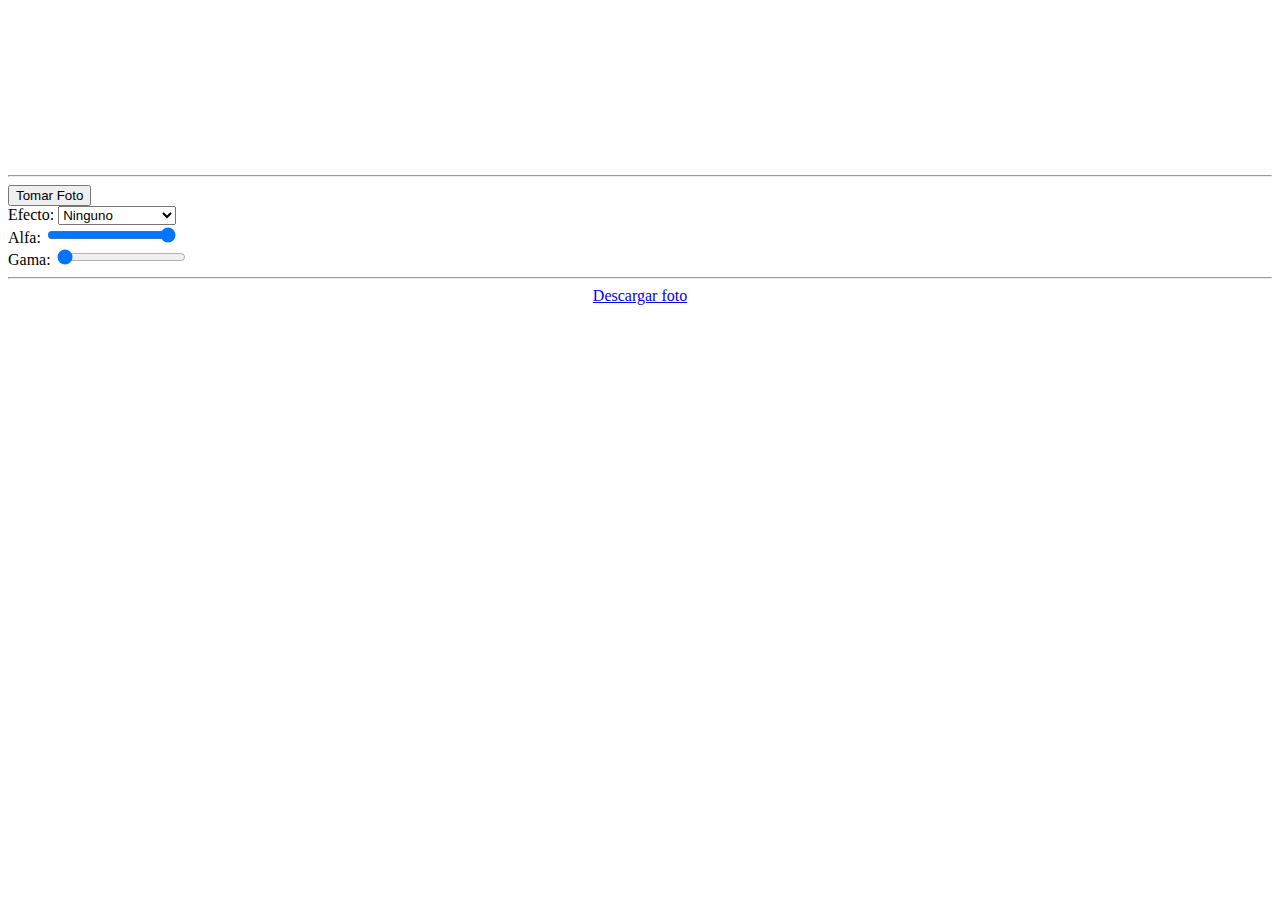
<file: canvas ascii/index.html>
<!doctype html>
<html lang="en">
<head>
	<meta charset="UTF-8">
	<title>Fotos UDEC</title>
	<script src = "script.js"></script>
</head>
<body>
	<video id="video"></video>
	<canvas id="canvas"></canvas>
	<div id="container">
		<pre id="ascii"></pre>
	</div>
	
	<hr>
	<button id="boton">Tomar Foto</button>
	<br>
	Efecto: 
	<select id = "efectos">
	  <option value="0">Ninguno</option>
	  <option value="1">Blanco y negro</option>
	  <option value="2">Sephia</option>
	  <option value="3">Negativo</option>
	  <option value="4">Ruido</option>
	  <option value="5">Azul/Verde/Rojo</option>
	  <option value="6">Sin Verde</option>
	  <option value="7">Gama</option>
	  <option value="7">Ascii</option> 
	</select>
	<br>
	Alfa: 
	<input type="range" id = "alfa" min = "10" max="255" value = '255'>
	<br>
	Gama: 
	<input type="range" id = "gama" min = "1" max="10" value = '1'>
	<hr>
	<center>
		<a href = '#' id = "descarga" download = "estadisticaUDEC.png">
			Descargar foto
		</a>
	</center>
</body>
</html>
</file>
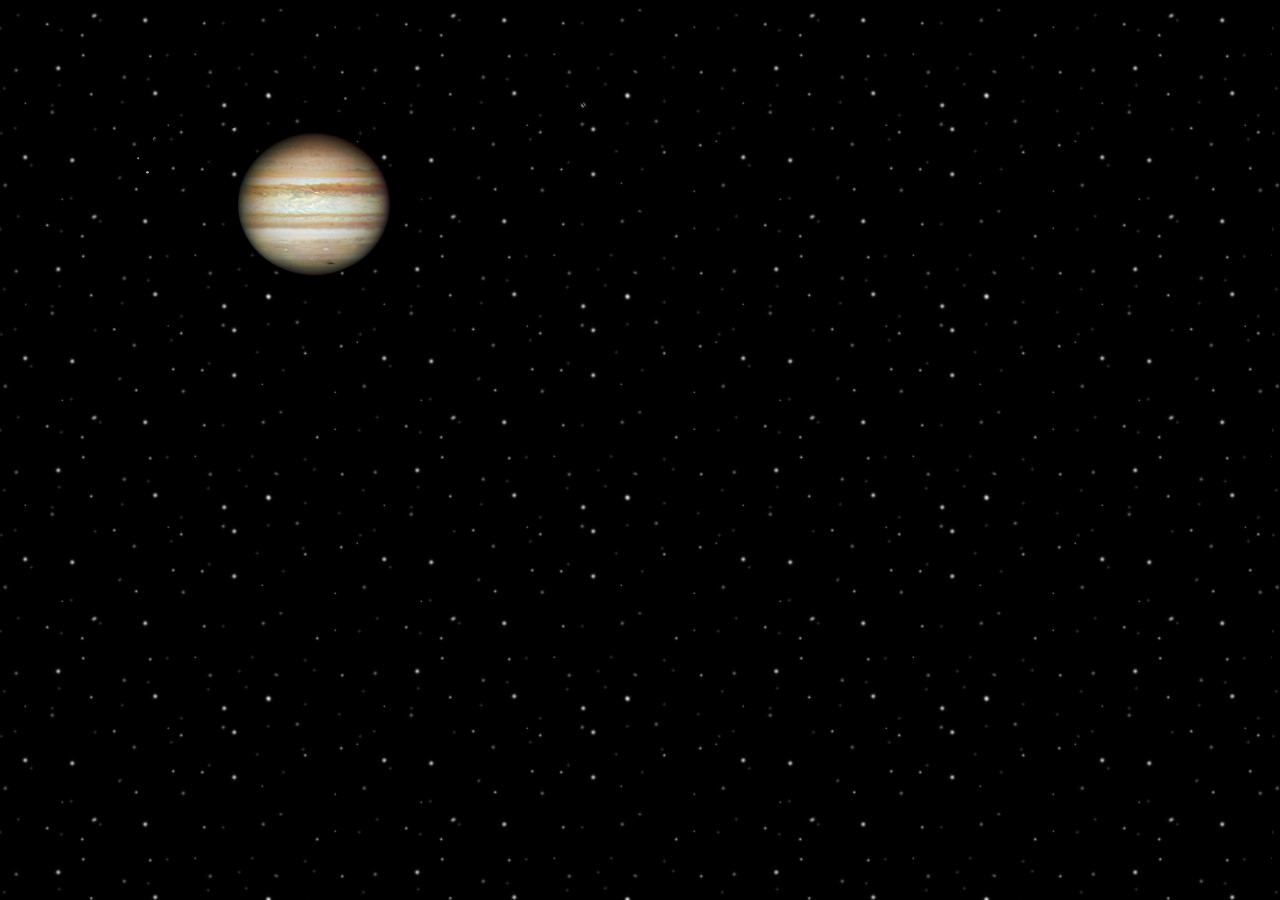
<file: Jupiter/index.html>
<html lang="es"><head>
	<meta charset="UTF-8">
	<title>Jupiter UDEC</title>
	<link rel="stylesheet" type="text/css" href="estilos.css">
	<script src="tween.min.js"></script>
	<script src="script.js"></script>
</head>
<body>
	<div id="objeto_1"></div>
	<div id="objeto_2"></div>
	<div id="objeto_3"></div>
	<div id="objeto_4"></div>
		
<svg width="640" height="480" xmlns="http://www.w3.org/2000/svg" xmlns:svg="http://www.w3.org/2000/svg" xmlns:xlink="http://www.w3.org/1999/xlink">
 <!-- Created with SVG-edit - http://svg-edit.googlecode.com/ -->
 <g>
  <title>Layer 1</title>
  <path fill="#000000" fill-opacity="0" stroke="#000000" stroke-width="null" stroke-dasharray="null" stroke-linejoin="null" stroke-linecap="null" transform="rotate(-19.3549 319.052 203.018)" d="m0.79247,203.01753c0,-61.9568 142.42538,-112.14182 318.25917,-112.14182c175.8338,0 318.25916,50.18502 318.25916,112.14182c0,61.9568 -142.42535,112.14183 -318.25916,112.14183c-175.83386,0 -318.25917,-50.18503 -318.25917,-112.14183z" id="svg_1"/>
  <path fill="#000000" fill-opacity="0" stroke="#000000" stroke-width="null" stroke-dasharray="null" stroke-linejoin="null" stroke-linecap="null" transform="rotate(-19.679 314.586 197.776)" d="m33.9598,197.77612c0,-45.93039 125.58414,-83.134 280.62629,-83.134c155.04218,0 280.62631,37.20361 280.62631,83.134c0,45.93039 -125.58414,83.134 -280.62631,83.134c-155.04214,0 -280.62629,-37.20361 -280.62629,-83.134z" id="svg_2"/>
  <path fill="#000000" fill-opacity="0" stroke="#000000" stroke-width="null" stroke-dasharray="null" stroke-linejoin="null" stroke-linecap="null" transform="rotate(-19.679 314.31 189.828)" d="m71.51219,189.82793c0,-33.65054 108.65556,-60.90749 242.79823,-60.90749c134.1427,0 242.79828,27.25694 242.79828,60.90749c0,33.65054 -108.65558,60.90749 -242.79828,60.90749c-134.14267,0 -242.79823,-27.25693 -242.79823,-60.90749z" id="svg_3"/>
  <path fill="#000000" fill-opacity="0" stroke="#000000" stroke-width="null" stroke-dasharray="null" stroke-linejoin="null" stroke-linecap="null" transform="rotate(-19.679 313.879 187.242)" d="m101.05272,187.24159c0,-22.6702 95.24287,-41.03307 212.82668,-41.03307c117.58377,0 212.82666,18.36287 212.82666,41.03307c0,22.67021 -95.24289,41.03308 -212.82666,41.03308c-117.5838,0 -212.82668,-18.36287 -212.82668,-41.03308z" id="svg_4"/>
  <image xlink:href="img/Jupiter.png" id="Jupiter_svg" height="358.33332" width="174.88889" y="18.00002" x="218.77778"></image>
 </g>
</svg>
	

</body></html>
</file>
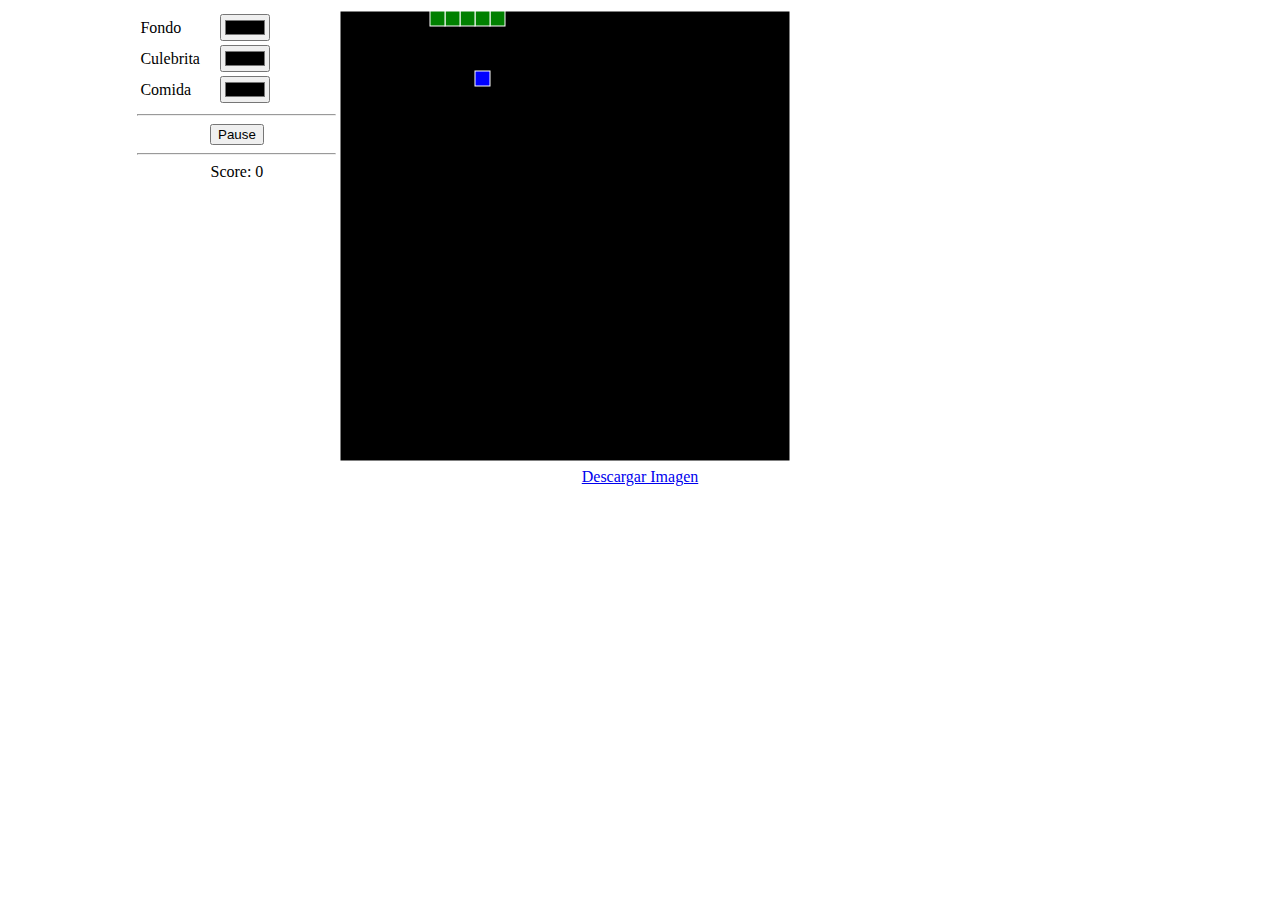
<file: Snake Game/index.html>
<!doctype html>
<html lang="en">
<head>
	<meta charset="UTF-8">
	<title>Snake Game</title>
	<script src = "script.js"></script>
</head>
<body>
	<center>
		<table width = "80%">
			<tr>
				<td valign="top" width = "20%">
					<table border = '0' width = "100%">
						<tr>
							<td width = "40%">Fondo</td>
							<td width = "60%">
								<input type = "color" id = "opcion_1"/>
							</td>
						</tr>
						<tr>
							<td>Culebrita</td>
							<td>
								<input type = "color" id = "opcion_2"/>
							</td>
						</tr>
						<tr>
							<td>Comida</td>
							<td>
								<input type = "color" id = "opcion_3"/>
							</td>
						</tr>
					</table>
					<hr>
					<center>
						<input type = "button" value = 'Pause' 
						id = "detiene"></input>
						<hr>
						<div id="puntua">
							Score: 0
						</div>
					</center>
				</td>
				<td width = "80%">
					<canvas id="canvas" width="450" height="450">
						
					</canvas>
				</td>
			</tr>
		</table>
		<center>
		<a href = '#' id = "descarga" download = "estadisticaUDEC.png">
			Descargar Imagen
		</a>
	</center>
	</center>
	<div id="sonido" style = "display:none;"></div>
</body>
</html>
</file>
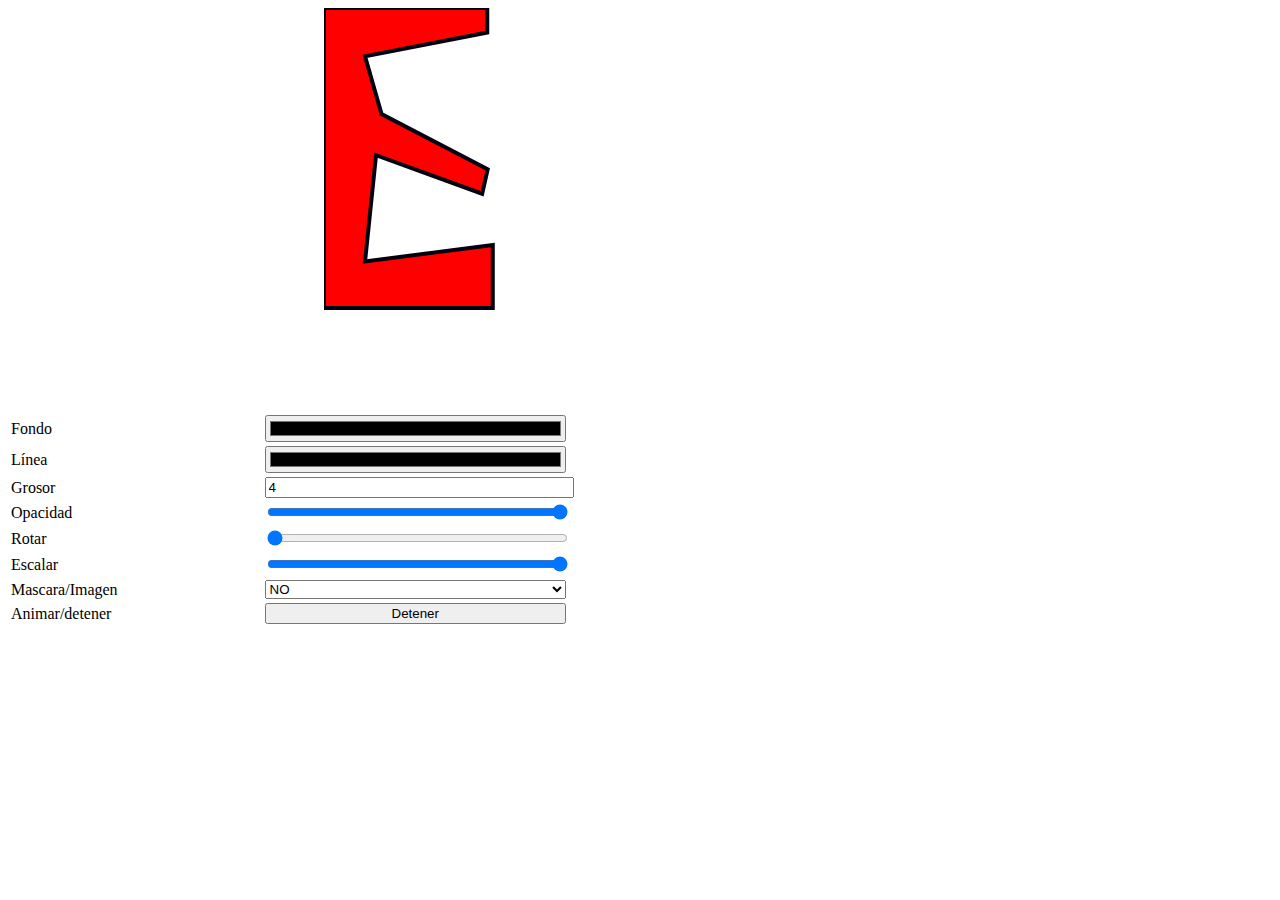
<file: SVG/index.html>
<!doctype html>
<html lang="es">
<head>
	<meta charset="UTF-8">
	<title>Taller SVG</title>
	<script src = "js/svg.js"></script>
	<script src = "js/script.js"></script>
	<link rel="stylesheet" type="text/css" href="css/estilo.css">
	
</head>

<body>
	<div id="divsvg">	
	</div>
	<table border = '0' width = "100%">
		<tr>
			<td width = "20%">Fondo</td>
			<td width = "80%"><input type = "color" id = "opcion_1"/></td>
		</tr>
		<tr>
			<td>Línea</td>
			<td><input type = "color" id = "opcion_2"/></td>
		</tr>
		<tr>
			<td>Grosor</td>
			<td>
				<input type = "number" id = "opcion_3" value = "4"/>
			</td>
		</tr>
		<tr>
			<td>Opacidad</td>
			<td>
				<input type="range" id = "opcion_4" min = "0" max="1" value = '1' step = "0.1">
			</td>
		</tr>
		<tr>
			<td>Rotar</td>
			<td>
				<input type="range" id = "opcion_5" min = "1" max="360" value = '1'>
			</td>
		</tr>
		<tr>
			<td>Escalar</td>
			<td>
				<input type="range" id = "opcion_6" min = "0" max="1" value = '1' step = "0.1">
			</td>
		</tr>
		<tr>
			<td>Mascara/Imagen</td>
			<td>
				<select id = "opcion_7">
				  <option value="0">NO</option>
				  <option value="1">SI</option>
				</select>
			</td>
		</tr>

		<tr>
			<td>Animar/detener</td>
			<td>
				<input type = "button" id = "controla" value = "Detener">
			</td>
		</tr>
	</table>
</body>
</html>
</file>
<file: Jupiter/estilos.css>
body{background: url(fondo.jpg);}
</file>
<file: SVG/css/estilo.css>
#divsvg
	{
		width: 50%;
		margin-left: auto;
  		margin-right: auto;
  	}

	input, select
	{
		width: 30%;
	}
</file>
